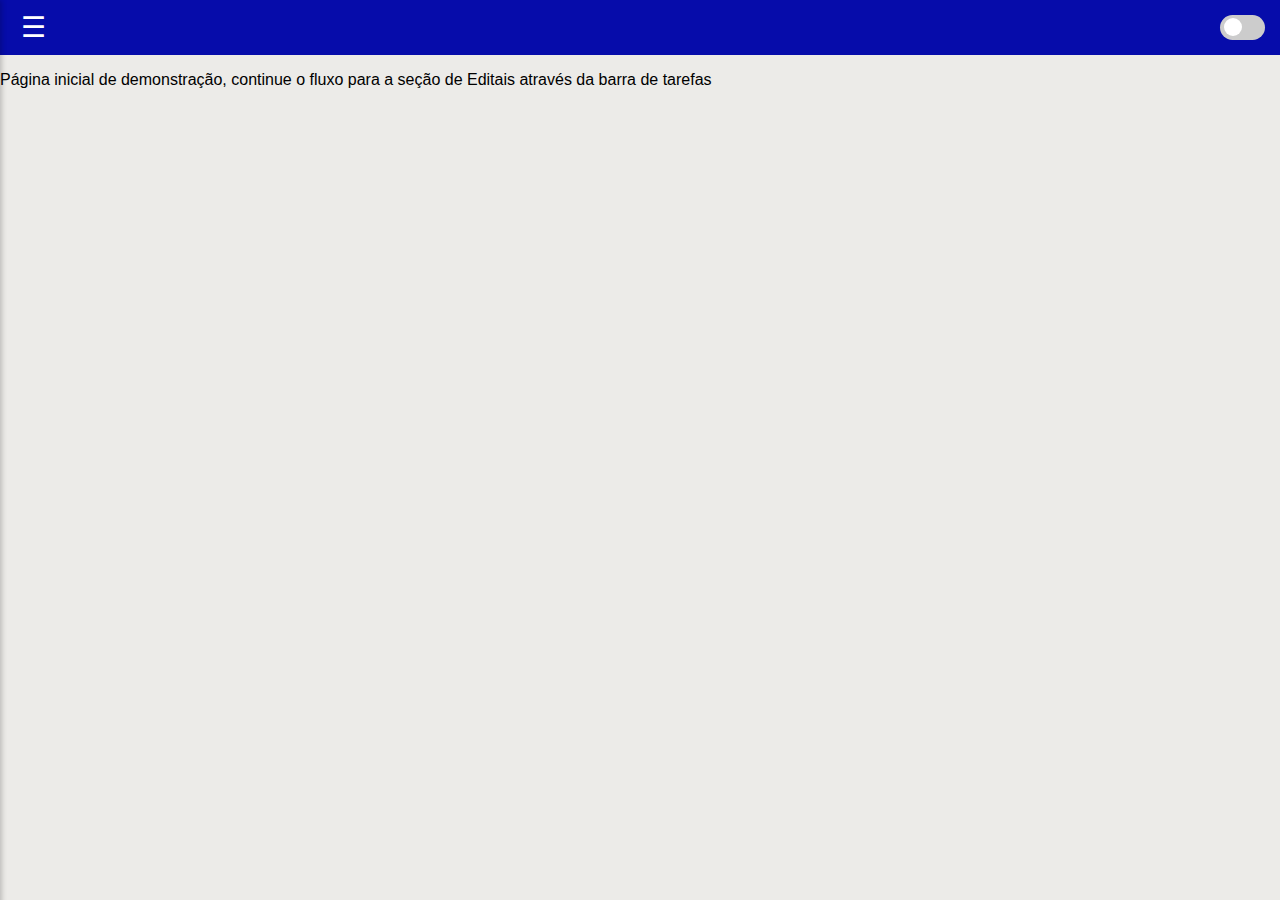
<file: index.html>
<!DOCTYPE html>

<html>

    <head>
        <title>Aplicativo do INATEL</title>
        <link rel="stylesheet" href="index_style.css">
        <link rel="stylesheet" href="button_toggle_style.css">
    </head>

    <body>
    
        <header>
            <button id="botao-menu">&#9776;</button>
            <label class="toggle-switch">
                <input id="botao-tema" type="checkbox">
                <span class="slider"></span> 
            </label>
            
        </header>
        
        <aside id="side-bar">

            <div class="perfil">
                <img src="user-icon.png">
                <h3>Nome de Usuario</h3>
                <p>email@exemplo.com</p>
            </div>

            <hr>

            <div class="secao"></div>
                <p>Outras Opções</p>

                <ul>
                    <li><a href="secao_de_intercambio.html">Editais de Intercâmbio</a></li>
                    <li><a href="#">Consulta de Pedidos</a></li>
                    <li><a href="#">Avaliação Docente</a></li>
                    <li><a href="#">Pesquisa Institucional</a></li>
                    <li><a href="#">Central de Cópias</a></li>
                    <li><a href="#">Requerimentos</a></li>
                    <li><a href="#">Configurações</a></li>
                    <li><a href="#">Sair</a></li>
                </ul>
            </div>
        </aside>

        <p>Página inicial de demonstração, continue o fluxo para a seção de Editais através da barra de tarefas</p>
        

        <div id="overlay"></div>

        <script src="basic_script.js"></script>

    </body>

</html>
</file>
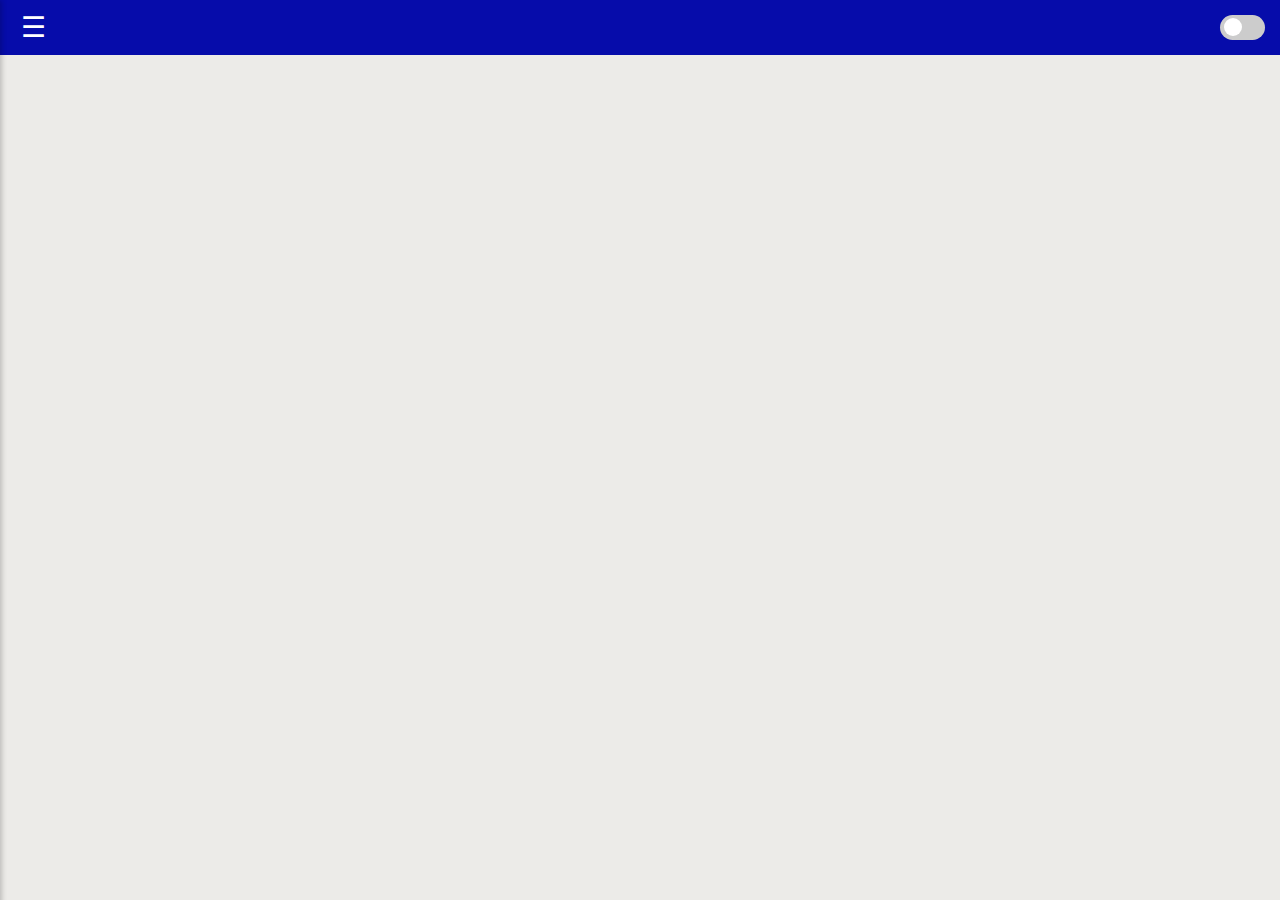
<file: frontend/index.html>
<!DOCTYPE html>

<html>

    <head>
        <title>Aplicativo do INATEL</title>
        <link rel="stylesheet" href="style/index_style.css">
        <link rel="stylesheet" href="style/button_toggle_style.css">
    </head>

    <body>

        <header>
            <button id="botao-menu">&#9776;</button>
            <label class="toggle-switch">
                <input id="botao-tema" type="checkbox">
                <span class="slider"></span> 
            </label>
            
        </header>
        
        <aside id="side-bar">

            <div class="perfil">
                <img src="img/user-icon.png">
                <h3>Nome de Usuario</h3>
                <p>email@exemplo.com</p>
            </div>

            <hr>

            <div class="secao"></div>
                <p>Outras Opções</p>

                <ul>
                    <li><a href="secao_de_intercambio.html">Editais de Intercâmbio</a></li>
                    <li><a href="#">Consulta de Pedidos</a></li>
                    <li><a href="#">Avaliação Docente</a></li>
                    <li><a href="#">Pesquisa Institucional</a></li>
                    <li><a href="#">Central de Cópias</a></li>
                    <li><a href="#">Requerimentos</a></li>
                    <li><a href="#">Configurações</a></li>
                    <li><a href="#">Sair</a></li>
                </ul>
            </div>
        </aside>

        <div id="overlay"></div>

        <script src="script/basic_script.js"></script>

    </body>

</html>
</file>
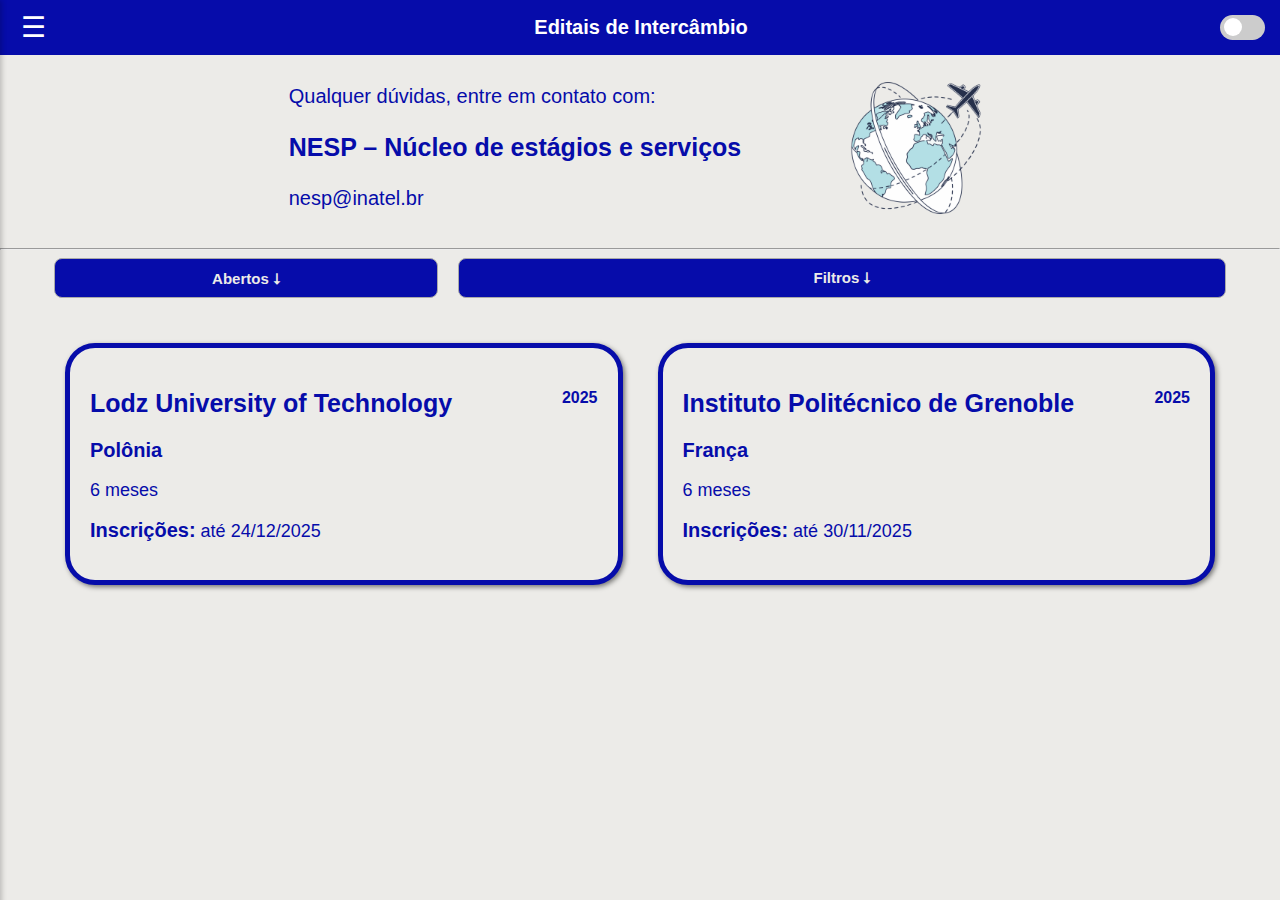
<file: secao_de_intercambio.html>
<!DOCTYPE html>

<html>

    <head>
        <title>Aplicativo do INATEL</title>
        <link rel="stylesheet" href="style/index_style.css">
        <link rel="stylesheet" href="style/button_toggle_style.css">
        <link rel="stylesheet" href="style/secao_de_intercambio.css">
    </head>

    <body>

        <header>
            <button id="botao-menu">&#9776;</button>
            <p><b>Editais de Intercâmbio</b></p>
            <label class="toggle-switch">
                <input id="botao-tema" type="checkbox">
                <span class="slider"></span> 
            </label>
            
        </header>
        
        <aside id="side-bar">

            <div class="perfil">
                <img src="img/user-icon.png">
                <h3>Nome de Usuario</h3>
                <p>email@exemplo.com</p>
            </div>

            <hr>

            <div class="secao"></div>
                <p>Outras Opções</p>

                <ul>
                    <li><a href="secao_de_intercambio.html">Editais de Intercâmbio</a></li>
                    <li><a href="#">Consulta de Pedidos</a></li>
                    <li><a href="#">Avaliação Docente</a></li>
                    <li><a href="#">Pesquisa Institucional</a></li>
                    <li><a href="#">Central de Cópias</a></li>
                    <li><a href="#">Requerimentos</a></li>
                    <li><a href="#">Configurações</a></li>
                    <li><a href="#">Sair</a></li>
                </ul>
            </div>
        </aside>

        <div id="overlay"></div>

        <div id="secao-intercambio">
            <div id="contato">
                <div id="contato-texto">
                    <p>Qualquer dúvidas, entre em contato com: </p>
                    <p class="destaque"><b>NESP – Núcleo de estágios e serviços</b></p>
                    <p>nesp@inatel.br</p>  
                </div>
                <img src="img/travel-around-the-world-.png">
            </div>

        <hr>

        <div id="formulario-inatel"></div>
        <div class="filtros">
            <select id="filtro-status" class="select-todos">
                <option value="">Todos ⭣</option>
                <option value="Abertos" selected>Abertos ⭣</option>
            </select>

            <div id="filtros-container">
                <button class="dropdown-filtros">Filtros ⭣</button>

                <div class="dropdown-menu">

                    <div class="dropdown-item">
                        <label>Duração</label>
                        <select id="filtro-duracao"></select>
                    </div>

                    <div class="dropdown-item">
                        <label>Idioma</label>
                        <select id="filtro-idioma"></select>
                    </div>

                    <div class="dropdown-item">
                        <label>Universidade</label>
                        <select id="filtro-universidade"></select>
                    </div>

                    <div class="dropdown-item">
                        <label>País</label>
                        <select id="filtro-pais"></select>
                    </div>

                    <div class="dropdown-item">
                        <label>Dupla Graduação</label>
                        <select id="filtro-dupla-graduacao">
                            <option value="">Todos</option>
                            <option value="true">Sim</option>
                            <option value="false">Não</option>
                        </select>
                    </div>

                </div>
            </div>
   
        </div>
        

        <div id="lista"></div>

        </div>
    </div>

    <div id="modal" class="modal">
        <div class="modal-content">
            <span id="modal-fechar" class="close">&times;</span>

            <h2 id="modal-universidade"></h2>
            <p><strong>País:</strong> <span id="modal-pais"></span></p>
            <p><strong>Idioma:</strong> <span id="modal-idioma"></span></p>
            <p><strong>Duração:</strong> <span id="modal-duracao"></span></p>
            <p><strong>Dupla Graduação:</strong> <span id="modal-dupla"></span></p>
            <p><strong>Inscrições:</strong> <span id="modal-inscricao"></span></p>
            <p><strong>Ano:</strong> <span id="modal-ano"></span></p>
        </div>
    </div>

    <script src="frontend/script/basic_script.js"></script>
    <script src="frontend/script/listagem_script.js"></script>

    </body>

</html>
</file>
<file: index_style.css>
:root {
    --cor-primaria: #ecebe8;
    --cor-secundaria: #060caa;
    --cor-destaque: #f05d5e;
    --cor-inatel: #060caa;
}

body {
    background-color: var(--cor-primaria);
    font-family: Arial, sans-serif;
    margin:0;
}

header {
    display: flex;
    align-items: center;
    justify-content: space-between;
    background-color: var(--cor-inatel);
    padding: 10px 15px;
    margin: 0;
}

header p{
    margin:0;
    font-size: 20px;
    color: white;
}

#botao-menu {
    font-size: 28px;
    background: none;
    border: none;
    color: white;
    cursor: pointer;
    margin-right: 10px; 
}

#side-bar { 
    position: fixed;
    top:0;
    left: -280px;
    width: 260px;
    height: 100%;
    box-shadow: 2px 0 5px rgba(0,0,0,0.2);
    overflow-y: auto;
    transition: 0.3s;
    z-index: 200;
    background-color: var(--cor-inatel);
    color: white;
    padding: 10px;
}

#side-bar.ativo {
    left:0;
}

.perfil {
    color: white;
    padding: 20px;
    text-align: left;
}

#side-bar img {
    width: 70px;
    height: 70px;
    margin: 0 auto 10px auto;
}

.secao {
    list-style: none;
    padding: 0;
    margin: 20px 0;
}

#side-bar li {
    list-style: none;
    padding: 0px;
    margin: 10px;
    font-size: 25px;
    cursor: pointer;
}

#side-bar ul li a {
    display: block;
    text-decoration: none;
    color: white;
    font-size: 16px;
    padding: 10px 0;
    width: 100%;
    cursor: pointer;
}

#side-bar ul li a:hover {
    color: #e6e6e6;
}

.secao p {
    font-size: 14px;
    font-weight: bold;
}


#overlay {
    position: fixed;
    top: 0;
    left: 0;
    width: 100%;
    height: 100%;
    background: rgba(0,0,0,0.5);
    opacity: 0;
    pointer-events: none;
    transition: 0.3s;
}

#overlay.ativo {
    opacity: 1;
    pointer-events: all; 
}

.dark {
    --cor-primaria: #333e52;
    --cor-secundaria: #1e275b;
    --cor-destaque: #a64c4c;
}

@media (min-width: 768px) {
    #side-bar {
        left: -280px;
    }

    #side-bar.ativo {
        left: 0;
    }
}
</file>
<file: button_toggle_style.css>
.toggle-switch input {
  display: none;
}

.toggle-switch {
  position: relative;
  display: inline-block;
  width: 45px; 
  height: 25px; 
}

.slider {
  position: absolute;
  cursor: pointer;
  top: 0;
  left: 0;
  right: 0;
  bottom: 0;
  background-color: #ccc;
  border-radius: 34px; 
  transition: .4s; 
}

.slider::before {
  position: absolute;
  content: "";
  height: 18px;
  width: 18px; 
  left: 4px;
  bottom: 4px;
  background-color: white;
  border-radius: 50%; 
  transition: .4s;
}

.toggle-switch input:checked + .slider {
  background-color: #2196F3;
}

.toggle-switch input:checked + .slider::before {
  transform: translateX(26px); 
}
</file>
<file: frontend/style/index_style.css>
:root {
    --cor-primaria: #ecebe8;
    --cor-secundaria: #060caa;
    --cor-destaque: #f05d5e;
    --cor-inatel: #060caa;
}

body {
    background-color: var(--cor-primaria);
    font-family: Arial, sans-serif;
    margin:0;
}

header {
    display: flex;
    align-items: center;
    justify-content: space-between;
    background-color: var(--cor-inatel);
    padding: 10px 15px;
    margin: 0;
}

header p{
    margin:0;
    font-size: 20px;
    color: white;
}

#botao-menu {
    font-size: 28px;
    background: none;
    border: none;
    color: white;
    cursor: pointer;
    margin-right: 10px; 
}

#side-bar { 
    position: fixed;
    top:0;
    left: -280px;
    width: 260px;
    height: 100%;
    box-shadow: 2px 0 5px rgba(0,0,0,0.2);
    overflow-y: auto;
    transition: 0.3s;
    z-index: 200;
    background-color: var(--cor-inatel);
    color: white;
    padding: 10px;
}

#side-bar.ativo {
    left:0;
}

.perfil {
    color: white;
    padding: 20px;
    text-align: left;
}

#side-bar img {
    width: 70px;
    height: 70px;
    margin: 0 auto 10px auto;
}

.secao {
    list-style: none;
    padding: 0;
    margin: 20px 0;
}

#side-bar li {
    list-style: none;
    padding: 0px;
    margin: 10px;
    font-size: 25px;
    cursor: pointer;
}

#side-bar ul li a {
    display: block;
    text-decoration: none;
    color: white;
    font-size: 16px;
    padding: 10px 0;
    width: 100%;
    cursor: pointer;
}

#side-bar ul li a:hover {
    color: #e6e6e6;
}

.secao p {
    font-size: 14px;
    font-weight: bold;
}


#overlay {
    position: fixed;
    top: 0;
    left: 0;
    width: 100%;
    height: 100%;
    background: rgba(0,0,0,0.5);
    opacity: 0;
    pointer-events: none;
    transition: 0.3s;
}

#overlay.ativo {
    opacity: 1;
    pointer-events: all; 
}

.dark {
    --cor-primaria: #333e52;
    --cor-secundaria: #1e275b;
    --cor-destaque: #a64c4c;
}

@media (min-width: 768px) {
    #side-bar {
        left: -280px;
    }

    #side-bar.ativo {
        left: 0;
    }
}
</file>
<file: frontend/style/button_toggle_style.css>
.toggle-switch input {
  display: none;
}

.toggle-switch {
  position: relative;
  display: inline-block;
  width: 45px; 
  height: 25px; 
}

.slider {
  position: absolute;
  cursor: pointer;
  top: 0;
  left: 0;
  right: 0;
  bottom: 0;
  background-color: #ccc;
  border-radius: 34px; 
  transition: .4s; 
}

.slider::before {
  position: absolute;
  content: "";
  height: 18px;
  width: 18px; 
  left: 4px;
  bottom: 4px;
  background-color: white;
  border-radius: 50%; 
  transition: .4s;
}

.toggle-switch input:checked + .slider {
  background-color: #2196F3;
}

.toggle-switch input:checked + .slider::before {
  transform: translateX(26px); 
}
</file>
<file: style/index_style.css>
:root {
    --cor-primaria: #ecebe8;
    --cor-secundaria: #060caa;
    --cor-destaque: #f05d5e;
    --cor-inatel: #060caa;
}

body {
    background-color: var(--cor-primaria);
    font-family: Arial, sans-serif;
    margin:0;
}

header {
    display: flex;
    align-items: center;
    justify-content: space-between;
    background-color: var(--cor-inatel);
    padding: 10px 15px;
    margin: 0;
}

header p{
    margin:0;
    font-size: 20px;
    color: white;
}

#botao-menu {
    font-size: 28px;
    background: none;
    border: none;
    color: white;
    cursor: pointer;
    margin-right: 10px; 
}

#side-bar { 
    position: fixed;
    top:0;
    left: -280px;
    width: 260px;
    height: 100%;
    box-shadow: 2px 0 5px rgba(0,0,0,0.2);
    overflow-y: auto;
    transition: 0.3s;
    z-index: 200;
    background-color: var(--cor-inatel);
    color: white;
    padding: 10px;
}

#side-bar.ativo {
    left:0;
}

.perfil {
    color: white;
    padding: 20px;
    text-align: left;
}

#side-bar img {
    width: 70px;
    height: 70px;
    margin: 0 auto 10px auto;
}

.secao {
    list-style: none;
    padding: 0;
    margin: 20px 0;
}

#side-bar li {
    list-style: none;
    padding: 0px;
    margin: 10px;
    font-size: 25px;
    cursor: pointer;
}

#side-bar ul li a {
    display: block;
    text-decoration: none;
    color: white;
    font-size: 16px;
    padding: 10px 0;
    width: 100%;
    cursor: pointer;
}

#side-bar ul li a:hover {
    color: #e6e6e6;
}

.secao p {
    font-size: 14px;
    font-weight: bold;
}


#overlay {
    position: fixed;
    top: 0;
    left: 0;
    width: 100%;
    height: 100%;
    background: rgba(0,0,0,0.5);
    opacity: 0;
    pointer-events: none;
    transition: 0.3s;
}

#overlay.ativo {
    opacity: 1;
    pointer-events: all; 
}

.dark {
    --cor-primaria: #333e52;
    --cor-secundaria: #1e275b;
    --cor-destaque: #a64c4c;
}

@media (min-width: 768px) {
    #side-bar {
        left: -280px;
    }

    #side-bar.ativo {
        left: 0;
    }
}
</file>
<file: style/button_toggle_style.css>
.toggle-switch input {
  display: none;
}

.toggle-switch {
  position: relative;
  display: inline-block;
  width: 45px; 
  height: 25px; 
}

.slider {
  position: absolute;
  cursor: pointer;
  top: 0;
  left: 0;
  right: 0;
  bottom: 0;
  background-color: #ccc;
  border-radius: 34px; 
  transition: .4s; 
}

.slider::before {
  position: absolute;
  content: "";
  height: 18px;
  width: 18px; 
  left: 4px;
  bottom: 4px;
  background-color: white;
  border-radius: 50%; 
  transition: .4s;
}

.toggle-switch input:checked + .slider {
  background-color: #2196F3;
}

.toggle-switch input:checked + .slider::before {
  transform: translateX(26px); 
}
</file>
<file: style/secao_de_intercambio.css>
:root {
    --cor-primaria: #ecebe8;
    --cor-secundaria: #060caa;
    --cor-destaque: #f05d5e;
    --cor-inatel: #060caa;
}

#contato {
    display: flex;
    align-items: center;     
    font-size: 14px;  
    justify-content: space-between;
    color: var(--cor-secundaria);
    padding: 10px;            
}

#contato .destaque {
    font-size: 18px;
}
#contato img {
    width: 150px;
    height: 150px;
}

.filtros {
    display: flex;
    align-items: center;
    justify-content: center;
    gap: 20px;
}

#filtro-status {
    width: 30%;
    height: 40px;
    border: 1px solid #aaa;
    border-radius: 8px;
    background: var(--cor-secundaria);
    color: var(--cor-primaria);
    font-weight: bold;
    font-size: 15px;
    padding: 0 10px;
    cursor: pointer;
    text-align: center;
    appearance: none;
    -webkit-appearance: none;
    -moz-appearance: none;
}

#filtro-status select {
    padding: 10px;
    border-radius: 10px;
    border: 1px solid #ccc;
    background: white;
}

.dropdown-filtros {
    width:100%;
    height: 40px;
    border: 1px solid #aaa;
    border-radius: 8px;
    background: var(--cor-secundaria);
    color: var(--cor-primaria);
    font-weight: bold;
    font-size: 15px;
    display: flex;
    align-items: center;
    justify-content: center;
    cursor: pointer;
    position: relative;
}

#filtros-container {
    position: relative; 
    width: 60%;
    margin: 0;
    height: 40px;
}

.dropdown-menu {
    display: none;
    position: absolute;
    top: 100%;       
    left: 0;        
    background:  var(--cor-secundaria);
    color: var(--cor-primaria);
    min-width: 95%; 
    padding: 12px;
    border-radius: 12px;
    box-shadow: 0 4px 12px rgba(0,0,0,0.15);
    z-index: 999;
}

.dropdown-item {
    display: flex;
    flex-direction: column;
    margin-bottom: 12px;
}

.dropdown-item label {
    font-size: 14px;
    margin-bottom: 4px;
}

.dropdown-item select {
    padding: 8px;
    border-radius: 8px;
    border: 1px solid #aaa;
}

.card {
    border: 5px solid var(--cor-inatel);
    border-radius: 30px;
    display: flex;
    align-content: center;
    justify-content: space-between;
    padding: 20px;
    margin: 15px;
    background-color: var(--cor-primaria);
    color: var(--cor-secundaria);
    box-shadow: 2px 2px 5px rgba(0, 0, 0, 0.5);
}

.card-esquerda {
    margin: 0px;
    padding: 0px;
    font-size: 18px;
}

.card-esquerda strong{
    font-size: 20px;
}

.card-esquerda h2{
    font-size: 25px;
}


.modal {
    display: none;
    position: fixed;
    z-index: 9999;
    left: 0;
    top: 0;
    width: 100%;
    height: 100%;
    background: rgba(0,0,0,0.55);
    justify-content: center;
    align-items: center;
}

.modal-content {
    background: white;
    padding: 25px;
    width: 90%;
    max-width: 500px;
    border-radius: 12px;
    color: black;
    animation: abrir 0.25s ease;
}

@keyframes abrir {
    from { transform: scale(0.8); opacity: 0; }
    to   { transform: scale(1); opacity: 1; }
}


.close {
    float: right;
    font-size: 28px;
    cursor: pointer;
    color: #444;
}
.close:hover {
    color: #000;
}

.dark {
    --cor-primaria: #333e52;
    --cor-secundaria: #f8f9fc;
    --cor-destaque: #a64c4c;
}


@media (min-width: 768px) {
    
    #contato {
        justify-content: center;
        gap: 100px;
        font-size: 20px;
    }

    #contato .destaque {
        font-size: 25px;
    }

    #lista {
        margin: 40px;
        margin-top: 20px;
        display: grid;
        grid-template-columns: repeat(auto-fit, minmax(380px, 1fr));
        gap: 5px;
        padding: 10px;
    }
}
</file>
